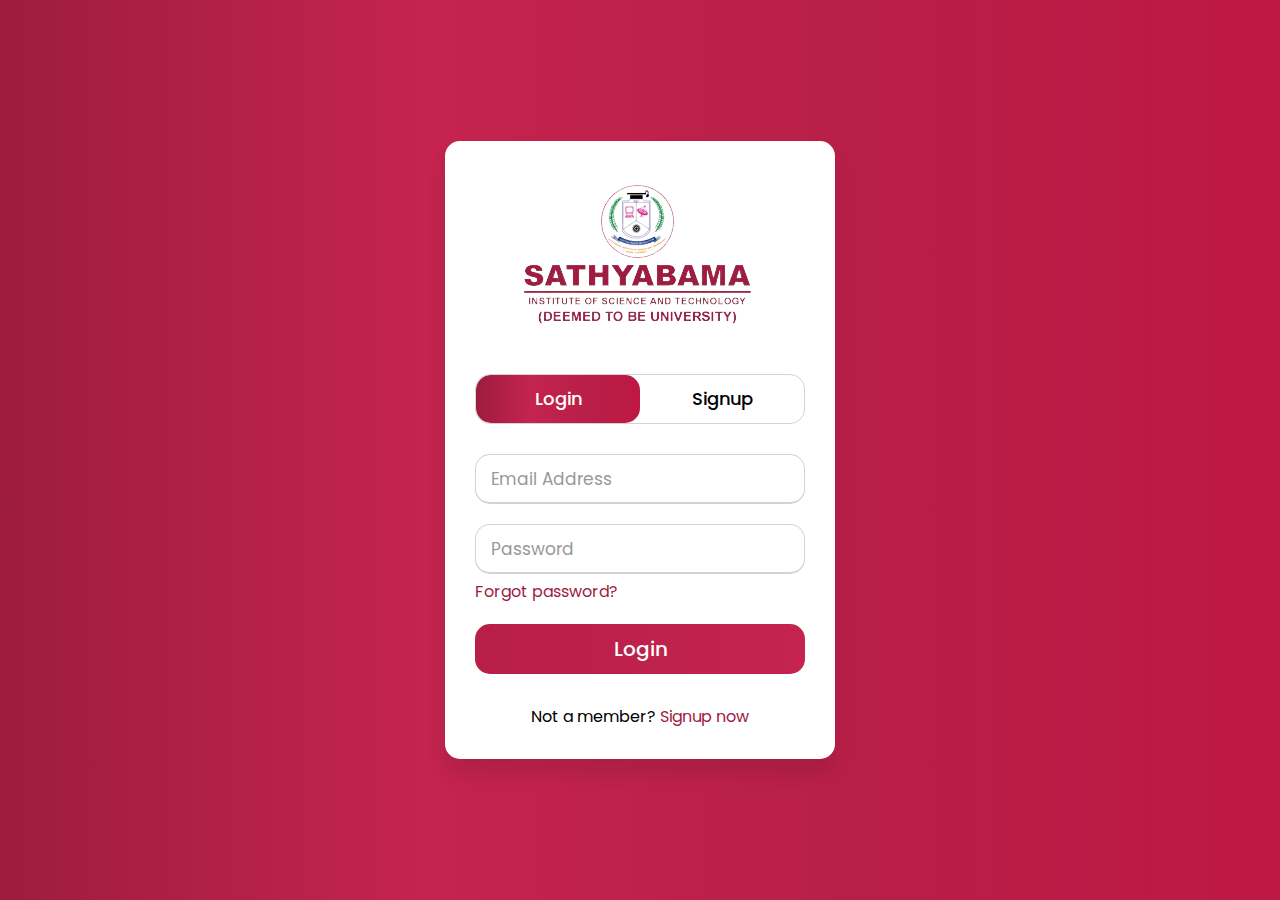
<file: index.html>
<!DOCTYPE html>
<html lang="en" >
<head>
  <meta charset="UTF-8">
  <title>Login Page</title>
  <link href="https://fonts.googleapis.com/css?family=Assistant:400,700" rel="stylesheet"><link rel="stylesheet" href="css/login.css">

</head>
<body>
  <div class="wrapper">
    <div class="title-text">
      <img src="images/logo.png" class="centerImage"  alt="LOGO"></center>
    </div>
    <div class="form-container">
      <div class="slide-controls">
        <input type="radio" name="slide" id="login" checked>
        <input type="radio" name="slide" id="signup">
        <label for="login" class="slide login">Login</label>
        <label for="signup" class="slide signup">Signup</label>
        <div class="slider-tab"></div>
      </div>
      <div class="form-inner">
        <form action="#" class="login">
          <div class="field">
            <input type="text" placeholder="Email Address" required>
          </div>
          <div class="field">
            <input type="password" placeholder="Password" required>
          </div>
          <div class="pass-link"><a href="#">Forgot password?</a></div>
          <div class="field btn">
            <div class="btn-layer"></div>
            <input type="submit" value="Login">
          </div>
          <div class="signup-link">Not a member? <a href="">Signup now</a></div>
        </form>
        <form action="#" class="signup">
          <div class="field">
            <input type="text" placeholder="Email Address" required>
          </div>
          <div class="field">
            <input type="text" placeholder="Name" required>
          </div>
          <div class="field">
            <input type="password" placeholder="Password" required>
          </div>
          <div class="field btn">
            <div class="btn-layer"></div>
            <input type="submit" value="Signup">
          </div>
        </form>
      </div>
    </div>
  </div>

<!-- partial -->
  <script  src="js/login.js"></script>

</body>
</html>
</file>
<file: css/login.css>
@import url('https://fonts.googleapis.com/css?family=Poppins:400,500,600,700&display=swap');
*{
  margin: 0;
  padding: 0;
  box-sizing: border-box;
  font-family: 'Poppins', sans-serif;
}
html,body{
  display: grid;
  height: 100%;
  width: 100%;
  place-items: center;
  background: -webkit-linear-gradient(left, #9e1c3f,#c4244f,#b81f48
  ,#be1844);
}
::selection{
  background: #c4244f;
  color: #fff;
}
.wrapper{
  overflow: hidden;
  max-width: 390px;
  background: #fff;
  padding: 30px;
  border-radius: 15px;
  box-shadow: 0px 15px 20px rgba(0,0,0,0.1);
}
.wrapper .title-text{
  display: flex;
  width: 200%;
}
.wrapper .title{
  width: 50%;
  font-size: 35px;
  font-weight: 600;
  text-align: center;
  transition: all 0.6s cubic-bezier(0.68,-0.55,0.265,1.55);
}
.wrapper .slide-controls{
  position: relative;
  display: flex;
  height: 50px;
  width: 100%;
  overflow: hidden;
  margin: 30px 0 10px 0;
  justify-content: space-between;
  border: 1px solid lightgrey;
  border-radius: 15px;
}
.slide-controls .slide{
  height: 100%;
  width: 100%;
  color: #fff;
  font-size: 18px;
  font-weight: 500;
  text-align: center;
  line-height: 48px;
  cursor: pointer;
  z-index: 1;
  transition: all 0.6s ease;
}
.slide-controls label.signup{
  color: #000;
}
.slide-controls .slider-tab{
  position: absolute;
  height: 100%;
  width: 50%;
  left: 0;
  z-index: 0;
  border-radius: 15px;
  background: -webkit-linear-gradient(left,#9e1c3f,#c4244f,#b81f48
  ,#be1844);
  transition: all 0.6s cubic-bezier(0.68,-0.55,0.265,1.55);
}
input[type="radio"]{
  display: none;
}
#signup:checked ~ .slider-tab{
  left: 50%;
}
#signup:checked ~ label.signup{
  color: #fff;
  cursor: default;
  user-select: none;
}
#signup:checked ~ label.login{
  color: #000;
}
#login:checked ~ label.signup{
  color: #000;
}
#login:checked ~ label.login{
  cursor: default;
  user-select: none;
}
.wrapper .form-container{
  width: 100%;
  overflow: hidden;
}
.form-container .form-inner{
  display: flex;
  width: 200%;
}
.form-container .form-inner form{
  width: 50%;
  transition: all 0.6s cubic-bezier(0.68,-0.55,0.265,1.55);
}
.form-inner form .field{
  height: 50px;
  width: 100%;
  margin-top: 20px;
}
.form-inner form .field input{
  height: 100%;
  width: 100%;
  outline: none;
  padding-left: 15px;
  border-radius: 15px;
  border: 1px solid lightgrey;
  border-bottom-width: 2px;
  font-size: 17px;
  transition: all 0.3s ease;
}
.form-inner form .field input:focus{
  border-color: #9e1c3f;
  /* box-shadow: inset 0 0 3px #fb6aae; */
}
.form-inner form .field input::placeholder{
  color: #999;
  transition: all 0.3s ease;
}
form .field input:focus::placeholder{
  color: #9e1c3f;
}
.form-inner form .pass-link{
  margin-top: 5px;
}
.form-inner form .signup-link{
  text-align: center;
  margin-top: 30px;
}
.form-inner form .pass-link a,
.form-inner form .signup-link a{
  color: #9e1c3f;
  text-decoration: none;
}
.form-inner form .pass-link a:hover,
.form-inner form .signup-link a:hover{
  text-decoration: underline;
}
form .btn{
  height: 50px;
  width: 100%;
  border-radius: 15px;
  position: relative;
  overflow: hidden;
}
form .btn .btn-layer{
  height: 100%;
  width: 300%;
  position: absolute;
  left: -100%;
  background: -webkit-linear-gradient(right,#9e1c3f,#c4244f,#b81f48
,#be1844);
  border-radius: 15px;
  transition: all 0.4s ease;;
}
form .btn:hover .btn-layer{
  left: 0;
}
form .btn input[type="submit"]{
  height: 100%;
  width: 100%;
  z-index: 1;
  position: relative;
  background: none;
  border: none;
  color: #fff;
  padding-left: 0;
  border-radius: 15px;
  font-size: 20px;
  font-weight: 500;
  cursor: pointer;
}
.centerImage
{
  text-align:center;
  display:block;
}
</file>
